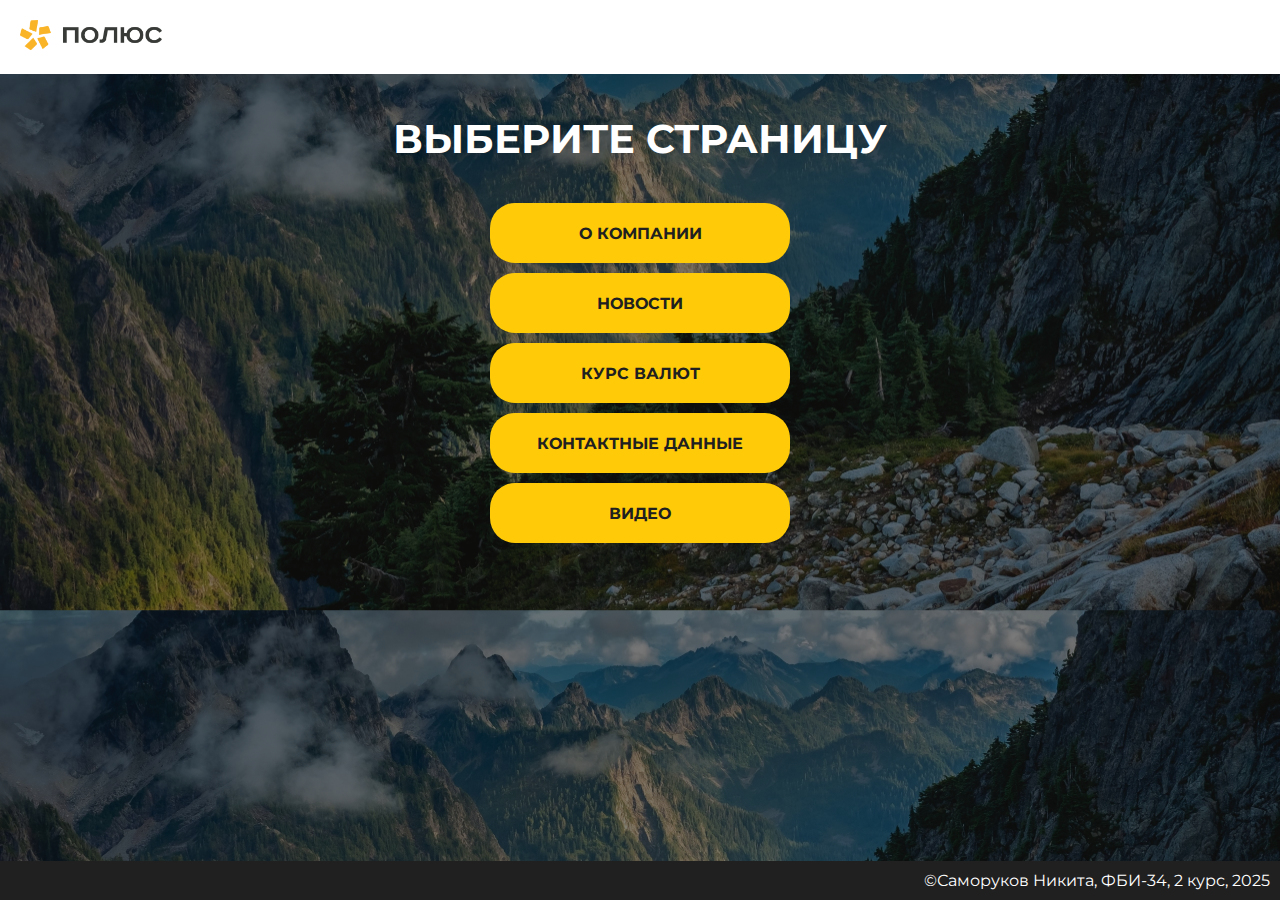
<file: index.html>
<!DOCTYPE html>
<html lang="ru">
<head>
    <meta charset="UTF-8">
    <meta name="viewport" content="width=device-width, initial-scale=1.0">
    <title>Полюс</title>
    <link rel="stylesheet" href="main.css">
    <link rel="icon" href="img/favicon.ico" type="image/x-icon">
    <link href="https://fonts.googleapis.com/css2?family=Montserrat:wght@400;500;700&display=swap" rel="stylesheet">
    <style>
        body {
            background-image: linear-gradient(rgba(0,0,0,0.5), rgba(0,0,0,0.5)), 
                                                                url(img/back1.jpg);
            background-size: cover;
        }
        h1 {
            color: rgb(255, 255, 255);
            text-align: center;
            font-weight: bold;
            text-transform: uppercase;
            font-size: 40px;
            margin: 40px 20%;
        }
        div.menu {
            border-radius: 10px;
            box-shadow: 1px, 1px, 1px, rgb(32,32,32);
            width: 400px;
            margin: 0 auto;
            transition: 1s 1s;
        }
        button {
            margin: 10px auto;
            height: 60px;
            width: 300px;
        }
        button:hover {
            transform: scale(1.15);
            transition: transform 0.6s ease;
        }
    </style>
</head>
<body>
    <header>
        <img src="img/logo.png" alt="Логотип" class="header-logo" onclick="window.location.href='index.html'">
    </header>
    <main>
        <h1>Выберите страницу</h1>

        <div class="menu"> 
                <button onclick="window.location.href='pages/about.html'">О компании</button>
                <button onclick="window.location.href='pages/news.html'">Новости</button>
                <button onclick="window.location.href='pages/exchange.html'">Курс валют</button>
                <button onclick="window.location.href='pages/contact_info.html'">Контактные данные</button>
                <button onclick="window.location.href='pages/video.html'">Видео</button>
        </div>
    </main>
    <footer>    
        &copy;Саморуков Никита, ФБИ-34, 2 курс, 2025
    </footer>
</body>
</html>
</file>
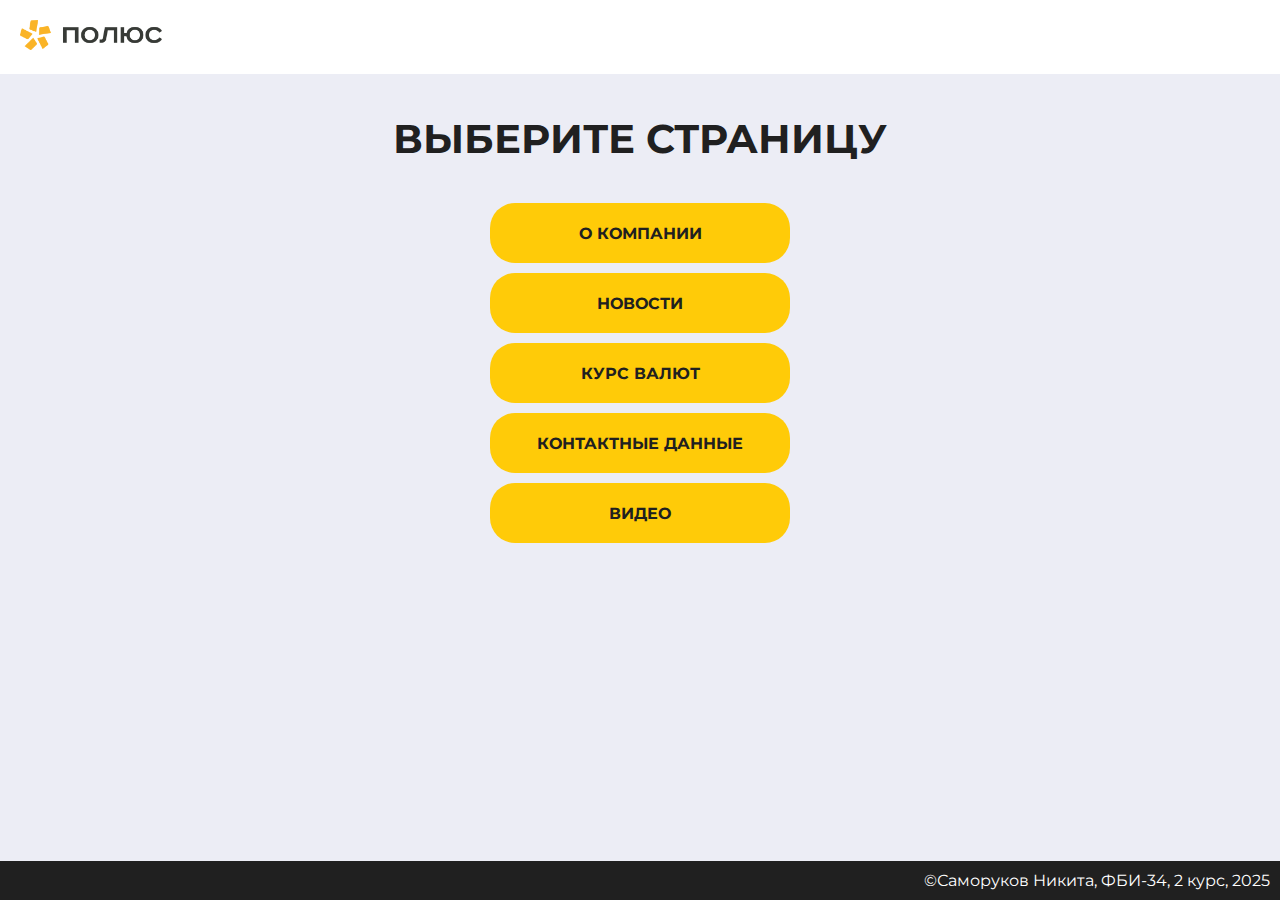
<file: main_menu.html>
<!DOCTYPE html>
<html lang="ru">
<head>
    <meta charset="UTF-8">
    <meta name="viewport" content="width=device-width, initial-scale=1.0">
    <title>Полюс</title>
    <link rel="stylesheet" href="main.css">
    <link rel="icon" href="img/favicon.ico" type="image/x-icon">
    <link href="https://fonts.googleapis.com/css2?family=Montserrat:wght@400;500;700&display=swap" rel="stylesheet">
    <style>
        h1 {
            color: rgb(32,32,32);
            text-align: center;
            font-weight: bold;
            text-transform: uppercase;
            font-size: 40px;
            margin: 40px 20%;
        }
        div.menu {
            border-radius: 10px;
            box-shadow: 1px, 1px, 1px, rgb(32,32,32);
            width: 400px;
            margin: 0 auto;
            transition: 1s 1s;
        }
        button {
            height: 60px;
            width: 300px;
        }
    </style>
</head>
<body>
    <header>
        <img src="img/logo.png" alt="Логотип" class="header-logo" onclick="window.location.href='main_menu.html'">
    </header>
    <main>
        <h1>Выберите страницу</h1>

        <div class="menu"> 
                <button onclick="window.location.href=''">О компании</button>
                <button onclick="window.location.href=''">Новости</button>
                <button onclick="window.location.href=''">Курс валют</button>
                <button onclick="window.location.href=''">Контактные данные</button>
                <button onclick="window.location.href=''">Видео</button>
        </div>
    </main>
    <footer>    
        &copy;Саморуков Никита, ФБИ-34, 2 курс, 2025
    </footer>
</body>
</html>
</file>
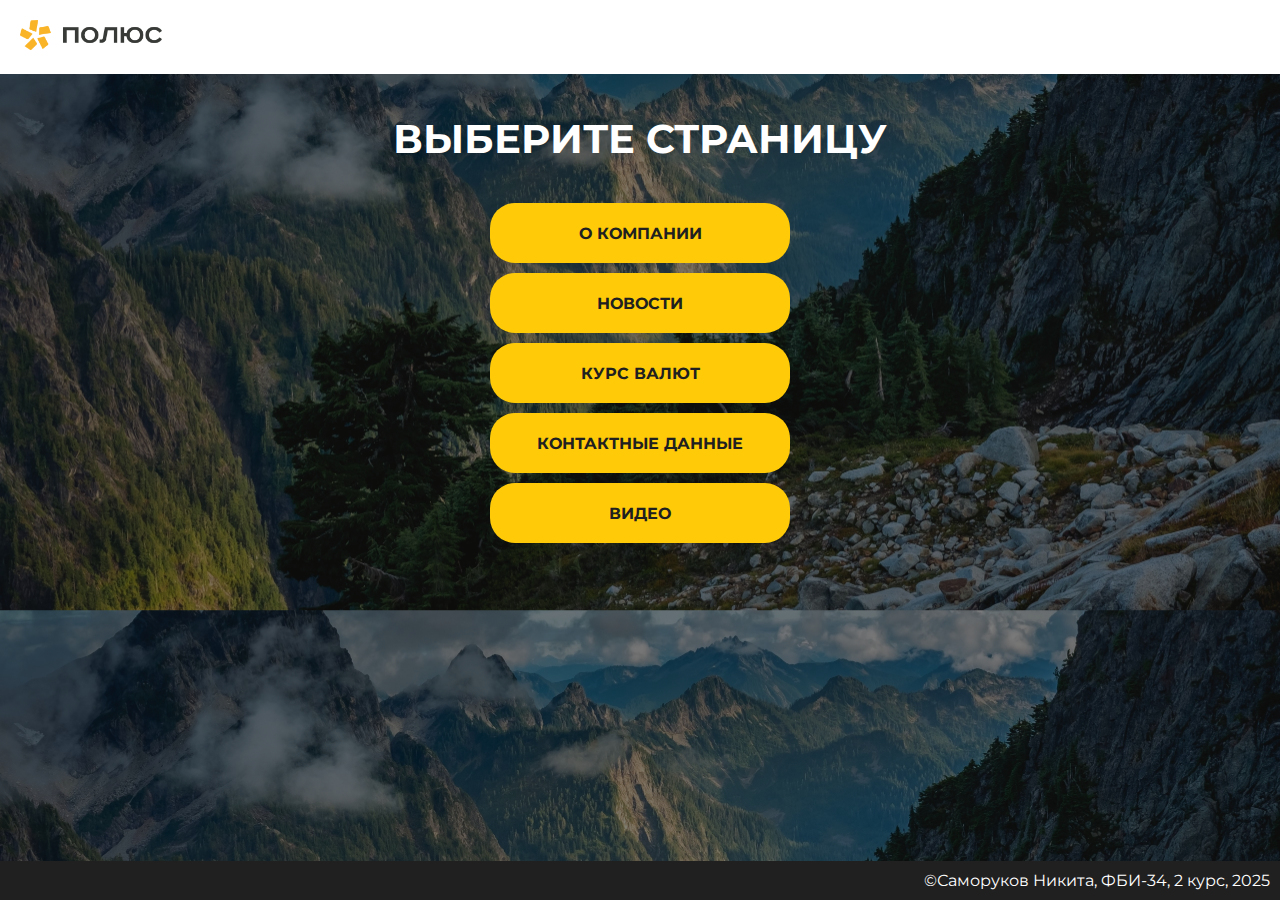
<file: menu.html>
<!DOCTYPE html>
<html lang="ru">
<head>
    <meta charset="UTF-8">
    <meta name="viewport" content="width=device-width, initial-scale=1.0">
    <title>Полюс</title>
    <link rel="stylesheet" href="../main.css">
    <link rel="icon" href="../img/favicon.ico" type="image/x-icon">
    <link href="https://fonts.googleapis.com/css2?family=Montserrat:wght@400;500;700&display=swap" rel="stylesheet">
    <style>
        body {
            background-image: linear-gradient(rgba(0,0,0,0.5), rgba(0,0,0,0.5)), 
                                                                url(../img/back1.jpg);
            background-size: cover;
        }
        h1 {
            color: rgb(255, 255, 255);
            text-align: center;
            font-weight: bold;
            text-transform: uppercase;
            font-size: 40px;
            margin: 40px 20%;
        }
        div.menu {
            border-radius: 10px;
            box-shadow: 1px, 1px, 1px, rgb(32,32,32);
            width: 400px;
            margin: 0 auto;
            transition: 1s 1s;
        }
        button {
            margin: 10px auto;
            height: 60px;
            width: 300px;
        }
        button:hover {
            transform: scale(1.15);
            transition: transform 0.6s ease;
        }
    </style>
</head>
<body>
    <header>
        <img src="../img/logo.png" alt="Логотип" class="header-logo" onclick="window.location.href='menu.html'">
    </header>
    <main>
        <h1>Выберите страницу</h1>

        <div class="menu"> 
                <button onclick="window.location.href='about.html'">О компании</button>
                <button onclick="window.location.href='news.html'">Новости</button>
                <button onclick="window.location.href='exchange.html'">Курс валют</button>
                <button onclick="window.location.href='contact_info.html'">Контактные данные</button>
                <button onclick="window.location.href='video.html'">Видео</button>
        </div>
    </main>
    <footer>    
        &copy;Саморуков Никита, ФБИ-34, 2 курс, 2025
    </footer>
</body>
</html>
</file>
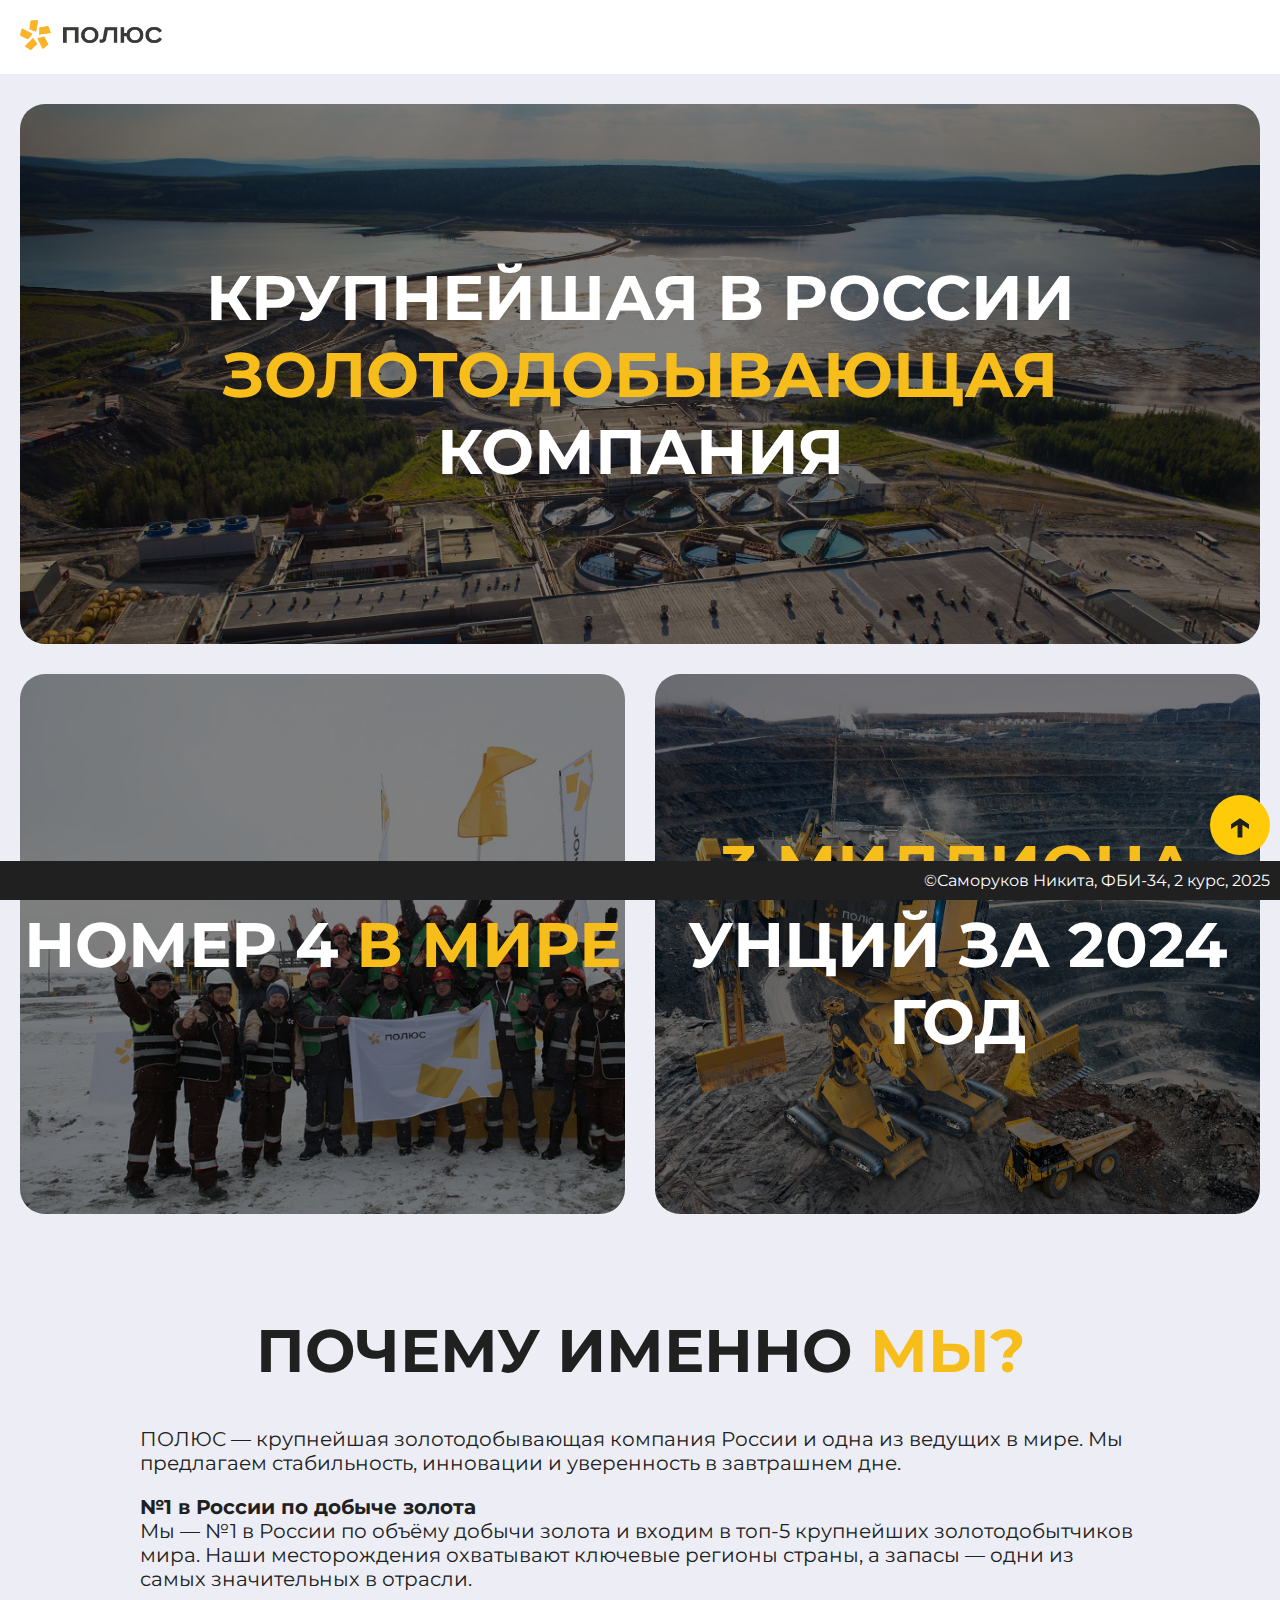
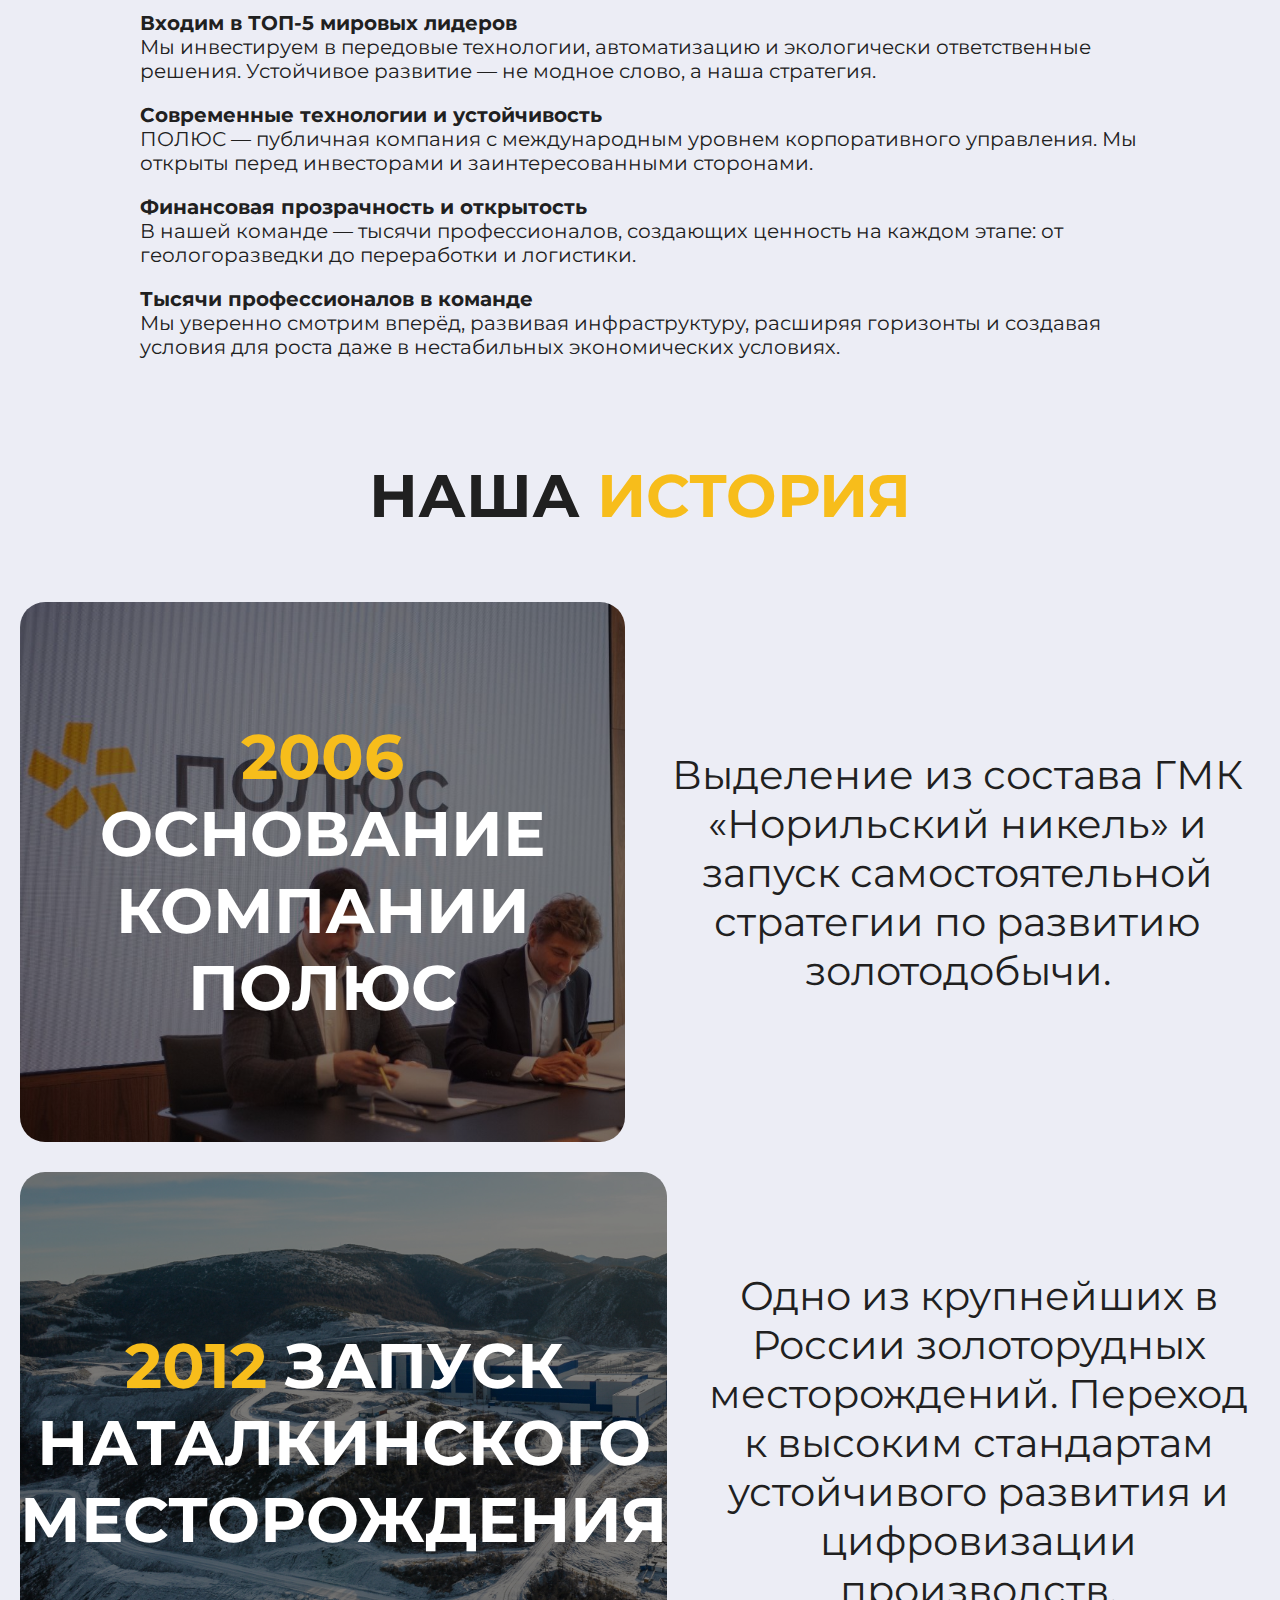
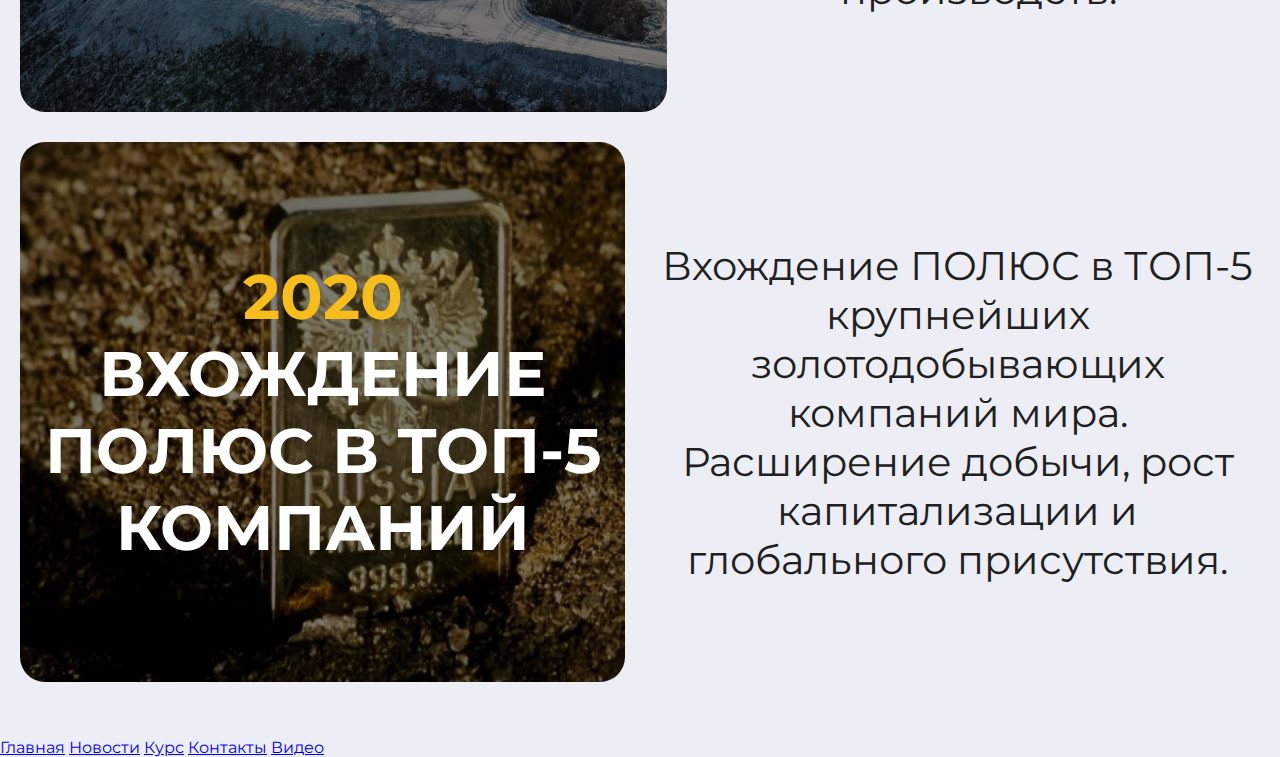
<file: pages/about.html>
<!DOCTYPE html>
<html lang="ru">
<head>
    <meta charset="UTF-8">
    <meta name="viewport" content="width=device-width, initial-scale=1.0">
    <title>Полюс</title>
    <link rel="stylesheet" href="../main.css">
    <link rel="icon" href="../img/favicon.ico" type="image/x-icon">
    <link href="https://fonts.googleapis.com/css2?family=Montserrat:wght@400;500;700&display=swap" rel="stylesheet">
    <style>
        h1 {
            color: rgb(32, 32, 32);
            text-align: center;
            font-weight: bold;
            text-transform: uppercase;
            font-size: 60px;
            margin: 40px auto;
        }
        .info {
            margin: 100px auto;
            font-size: 20px;
            width: 1000px;

        }
        .container {
            display: flex;
            gap: 30px;
        }
        .block {
            margin-top: 30px;
            width: 100%;
            height: 60vh;
            display: flex;
            text-align: center;
            align-items: center;
            justify-content: center;
            border-radius: 25px;
            color: rgb(255, 255, 255);
            font-size: 7vh;
            font-weight: bold;
            text-transform: uppercase;
            background-size: cover;
        }
        .text {
            margin-top: 30px;
            width: 100%;
            height: 60vh;
            display: flex;
            text-align: center;
            align-items: center;
            font-size: 40px;
        }
        #bl1 {
            background-image: linear-gradient(rgba(0,0,0,0.5), rgba(0,0,0,0.5)),
                                                        url('../img/block_1.jpg');
        }
        #bl2 {
            background-image: linear-gradient(rgba(0,0,0,0.5), rgba(0,0,0,0.5)),
                                                        url('../img/block_2.jpg');
        }
        #bl3 {
            background-image: linear-gradient(rgba(0,0,0,0.5), rgba(0,0,0,0.5)),
                                                        url('../img/block_3.jpg');
                                                        
        }
        #bl4 {
            background-image: linear-gradient(rgba(0,0,0,0.5), rgba(0,0,0,0.5)),
                                                        url('../img/block_4.jpg');
        }
        #bl5 {
            background-image: linear-gradient(rgba(0,0,0,0.5), rgba(0,0,0,0.5)),
                                                        url('../img/block_5.jpg');
                                                        
        }
        #bl6 {
            background-image: linear-gradient(rgba(0,0,0,0.5), rgba(0,0,0,0.5)),
                                                        url('../img/block_6.jpg');
                                                        
        }
        .highlight {
            color: rgb(247, 189, 27);
        }
        .block:hover {
            transform: scale(1.015);
            filter: brightness(1.1);
            transition: transform 0.3s ease, filter 0.3s ease;
        }
    </style>
</head>
<body>
    <header>
        <img src="../img/logo.png" alt="Логотип" class="header-logo" onclick="window.location.href='menu.html'">
    </header>
    <main>
        <p><a name="start"></a></p>

        <button class="to_start_btn" onclick="window.location.href='#start'">↑</button>

        <div class="block" id="bl1"><span>Крупнейшая в России <span class="highlight">золотодобывающая</span> компания</span></div>
    
    <div class="container">
        <div class="block" id="bl2"><span>Номер 4 <span class="highlight">в мире</span></span></div>
        <div class="block" id="bl3"><span><span class="highlight">3 миллиона</span> унций за 2024 год</span></div>
    </div>

    <div class="info">
        <h1>Почему именно <span class="highlight">мы?</span></h1>
            <p>ПОЛЮС — крупнейшая золотодобывающая компания России и одна из ведущих в мире. Мы предлагаем стабильность, инновации и уверенность в завтрашнем дне.</p>
            <p><strong>№1 в России по добыче золота</strong><br>
            Мы — №1 в России по объёму добычи золота и входим в топ-5 крупнейших золотодобытчиков мира. Наши месторождения охватывают ключевые регионы страны, а запасы — одни из самых значительных в отрасли.</p>

            <p><strong>Входим в ТОП-5 мировых лидеров</strong><br>
            Мы инвестируем в передовые технологии, автоматизацию и экологически ответственные решения. Устойчивое развитие — не модное слово, а наша стратегия.</p>

            <p><strong>Современные технологии и устойчивость</strong><br>
            ПОЛЮС — публичная компания с международным уровнем корпоративного управления. Мы открыты перед инвесторами и заинтересованными сторонами.</p>

            <p><strong>Финансовая прозрачность и открытость</strong><br>
            В нашей команде — тысячи профессионалов, создающих ценность на каждом этапе: от геологоразведки до переработки и логистики.</p>

            <p><strong>Тысячи профессионалов в команде</strong><br>
            Мы уверенно смотрим вперёд, развивая инфраструктуру, расширяя горизонты и создавая условия для роста даже в нестабильных экономических условиях.</p>
    </div>
    
    <h1>Наша<span class="highlight"> история</span></h1>
    <div class="container">
        <div class="block" id="bl4"><span><span class="highlight">2006</span> Основание компании ПОЛЮС</span></div>
        <div class="text"> Выделение из состава ГМК «Норильский никель» и
            запуск самостоятельной стратегии по развитию золотодобычи.</div>
    </div>
    <div class="container">
        <div class="block" id="bl5"><span><span class="highlight">2012</span> Запуск Наталкинского месторождения</span></div>
        <div class="text"> Одно из крупнейших в России золоторудных месторождений.
            Переход к высоким стандартам устойчивого развития и цифровизации производств.</div>
    </div>
    <div class="container">
        <div class="block" id="bl6"><span><span class="highlight">2020</span> Вхождение<br>ПОЛЮС в ТОП-5 компаний</span></div>
        <div class="text"> Вхождение ПОЛЮС в ТОП-5 крупнейших золотодобывающих компаний мира.
            Расширение добычи, рост капитализации и глобального присутствия.</div>
    </div>
    </main>
    <div class="bottom-menu">
        <a href="menu.html" title="Главная">Главная</a>
        <a href="news.html" title="Новости">Новости</a>
        <a href="exchange.html" title="Курс">Курс</a>
        <a href="contact_info.html" title="Контакты">Контакты</a>
        <a href="video.html" title="Видео">Видео</a>
    </div>
    <footer>
        &copy;Саморуков Никита, ФБИ-34, 2 курс, 2025
    </footer>
</body>
</html>
</file>
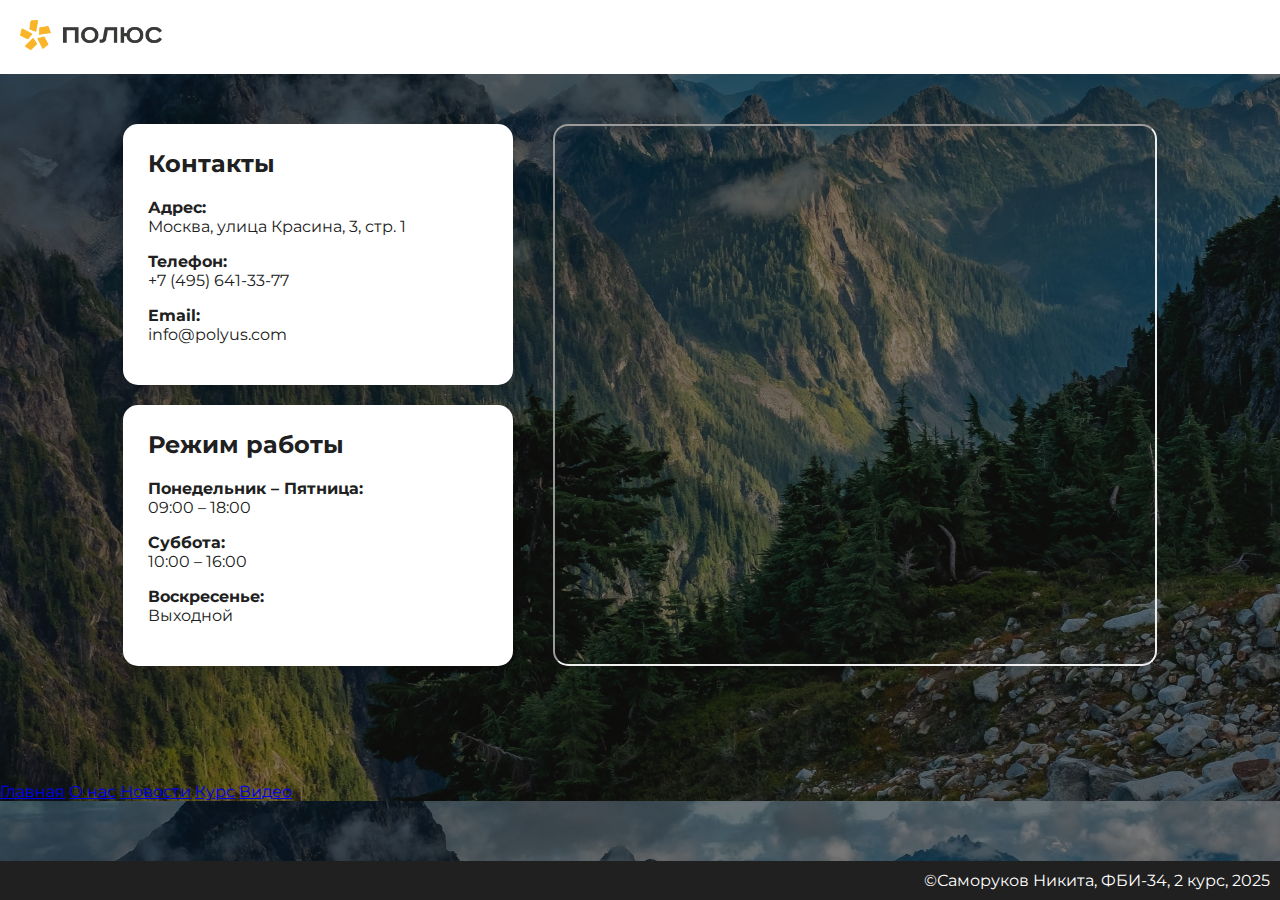
<file: pages/contact_info.html>
<!DOCTYPE html>
<html lang="ru">
<head>
    <meta charset="UTF-8">
    <meta name="viewport" content="width=device-width, initial-scale=1.0">
    <title>Полюс</title>
    <link rel="stylesheet" href="../main.css">
    <link rel="icon" href="../img/favicon.ico" type="image/x-icon">
    <link href="https://fonts.googleapis.com/css2?family=Montserrat:wght@400;500;700&display=swap" rel="stylesheet">
    <style>
        body {
            background-image: linear-gradient(rgba(0,0,0,0.5), rgba(0,0,0,0.5)), 
                                                                url(../img/back1.jpg);
            background-size: cover;
        }
        .container {
            display: flex;
            justify-content: center;
            align-items: flex-start;
            flex-wrap: wrap;
            gap: 40px;
            padding: 40px 20px;
        }

        .contact-card {
            background-color: rgb(255, 255, 255);
            border-radius: 15px;
            padding: 25px;
            margin-bottom: 20px;
            width: 340px;
            color: rgb(32, 32, 32);
            box-shadow: 0 4px 15px rgba(0,0,0,0.15);
            font-family: 'Montserrat', sans-serif;
        }

        .contact-card h2 {
            margin-top: 0;
            font-size: 24px;
        }

        .contact-card a {
            color: rgb(32, 32, 32);
            text-decoration: none;
        }

        .contact-card a:hover {
            color: rgb(247, 189, 27);
            text-decoration: underline;
        }

        .map iframe {
            border-radius: 15px;
            box-shadow: 0 4px 15px rgba(0,0,0,0.15);
            width: 600px;
            height: 538px;
        }

    </style>
</head>
<body>
    <header>
        <img src="../img/logo.png" alt="Логотип" class="header-logo" onclick="window.location.href='index.html'">
    </header>
    <main>
        <div class="container">
            <div>
                <div class="contact-card">
                    <h2>Контакты</h2>
                    <p><strong>Адрес:</strong><br>Москва, улица Красина, 3, стр. 1</p>
                    <p><strong>Телефон:</strong><br><a href="tel:+74956413377">+7 (495) 641-33-77</a></p>
                    <p><strong>Email:</strong><br><a href="mailto:info@polyus.com">info@polyus.com</a></p>
                </div>
                <div class="contact-card">
                    <h2>Режим работы</h2>
                    <p><strong>Понедельник – Пятница:</strong><br>09:00 – 18:00</p>
                    <p><strong>Суббота:</strong><br>10:00 – 16:00</p>
                    <p><strong>Воскресенье:</strong><br>Выходной</p>
                </div>
            </div>
            <div class ="map" style="position:relative;overflow:hidden;">
                <a href="https://yandex.ru/maps/org/polyus/108737066671/?utm_medium=mapframe&utm_source=maps" 
                    style="color:#eee;font-size:12px;position:absolute;top:0px;"></a>
                <a href="https://yandex.ru/maps/213/moscow/category/natural_resource_extraction/184106514/?utm_medium=mapframe&utm_source=maps"
                    style="color:#eee;font-size:12px;position:absolute;top:14px;"></a>
                <iframe src="https://yandex.ru/map-widget/v1/?ll=37.591806%2C55.765471&mode=search&oid=108737066671&ol=biz&sctx=ZAAAAAgBEAAaKAoSCWOYE7TJy0JAEb1WQndJ4ktAEhIJ%2FU6TGW8rjT8RKSFYVS%2B%2Fcz8iBgABAgMEBSgKOABA2q0HSAFqAnJ1nQHNzMw9oAEAqAEAvQGG%2FcnzwgEGr%2B3viZUDggIi0JPQu9Cw0LLQvdGL0Lkg0L7RhNC40YEg0J%2FQntCb0K7QoYoCAJICAJoCDGRlc2t0b3AtbWFwc7ACAQ%3D%3D&sll=37.591806%2C55.765471&sspn=0.018279%2C0.006189&text=%D0%93%D0%BB%D0%B0%D0%B2%D0%BD%D1%8B%D0%B9%20%D0%BE%D1%84%D0%B8%D1%81%20%D0%9F%D0%9E%D0%9B%D0%AE%D0%A1&z=15.99"></iframe>
            </div>
        </div>
    </main>
        <div class="bottom-menu">
            <a href="index.html" title="Главная">Главная</a>
            <a href="about.html" title="О нас">О нас</a>
            <a href="news.html" title="Новости">Новости</a>
            <a href="exchange.html" title="Курс">Курс</a>
            <a href="video.html" title="Видео">Видео</a>
        </div>
    <footer>    
        &copy;Саморуков Никита, ФБИ-34, 2 курс, 2025
    </footer>
</body>
</html>
</file>
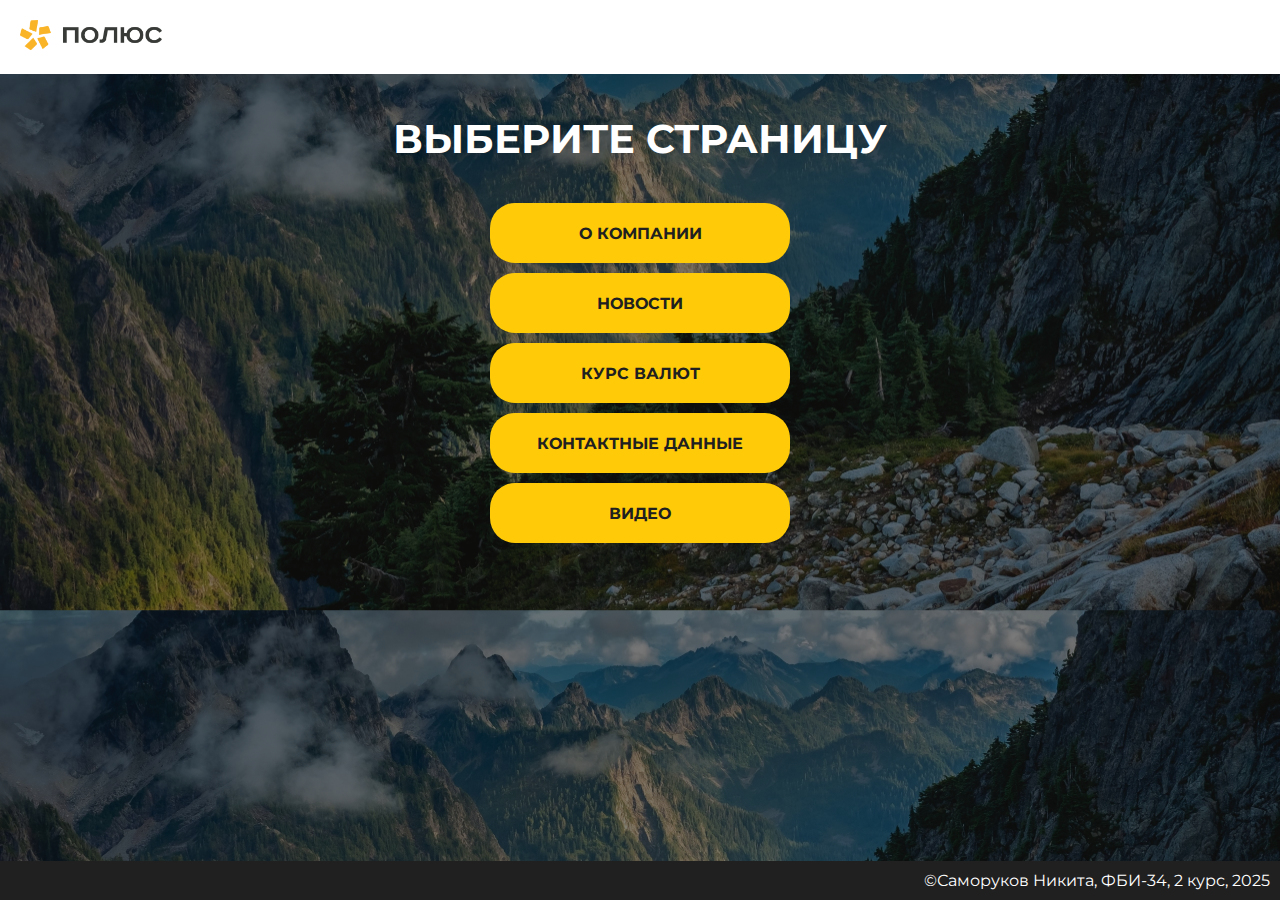
<file: pages/menu.html>
<!DOCTYPE html>
<html lang="ru">
<head>
    <meta charset="UTF-8">
    <meta name="viewport" content="width=device-width, initial-scale=1.0">
    <title>Полюс</title>
    <link rel="stylesheet" href="../main.css">
    <link rel="icon" href="../img/favicon.ico" type="image/x-icon">
    <link href="https://fonts.googleapis.com/css2?family=Montserrat:wght@400;500;700&display=swap" rel="stylesheet">
    <style>
        body {
            background-image: linear-gradient(rgba(0,0,0,0.5), rgba(0,0,0,0.5)), 
                                                                url(../img/back1.jpg);
            background-size: cover;
        }
        h1 {
            color: rgb(255, 255, 255);
            text-align: center;
            font-weight: bold;
            text-transform: uppercase;
            font-size: 40px;
            margin: 40px 20%;
        }
        div.menu {
            border-radius: 10px;
            box-shadow: 1px, 1px, 1px, rgb(32,32,32);
            width: 400px;
            margin: 0 auto;
            transition: 1s 1s;
        }
        button {
            margin: 10px auto;
            height: 60px;
            width: 300px;
        }
        button:hover {
            transform: scale(1.15);
            transition: transform 0.6s ease;
        }
    </style>
</head>
<body>
    <header>
        <img src="../img/logo.png" alt="Логотип" class="header-logo" onclick="window.location.href='menu.html'">
    </header>
    <main>
        <h1>Выберите страницу</h1>

        <div class="menu"> 
                <button onclick="window.location.href='about.html'">О компании</button>
                <button onclick="window.location.href='news.html'">Новости</button>
                <button onclick="window.location.href='exchange.html'">Курс валют</button>
                <button onclick="window.location.href=''">Контактные данные</button>
                <button onclick="window.location.href=''">Видео</button>
        </div>
    </main>
    <footer>    
        &copy;Саморуков Никита, ФБИ-34, 2 курс, 2025
    </footer>
</body>
</html>
</file>
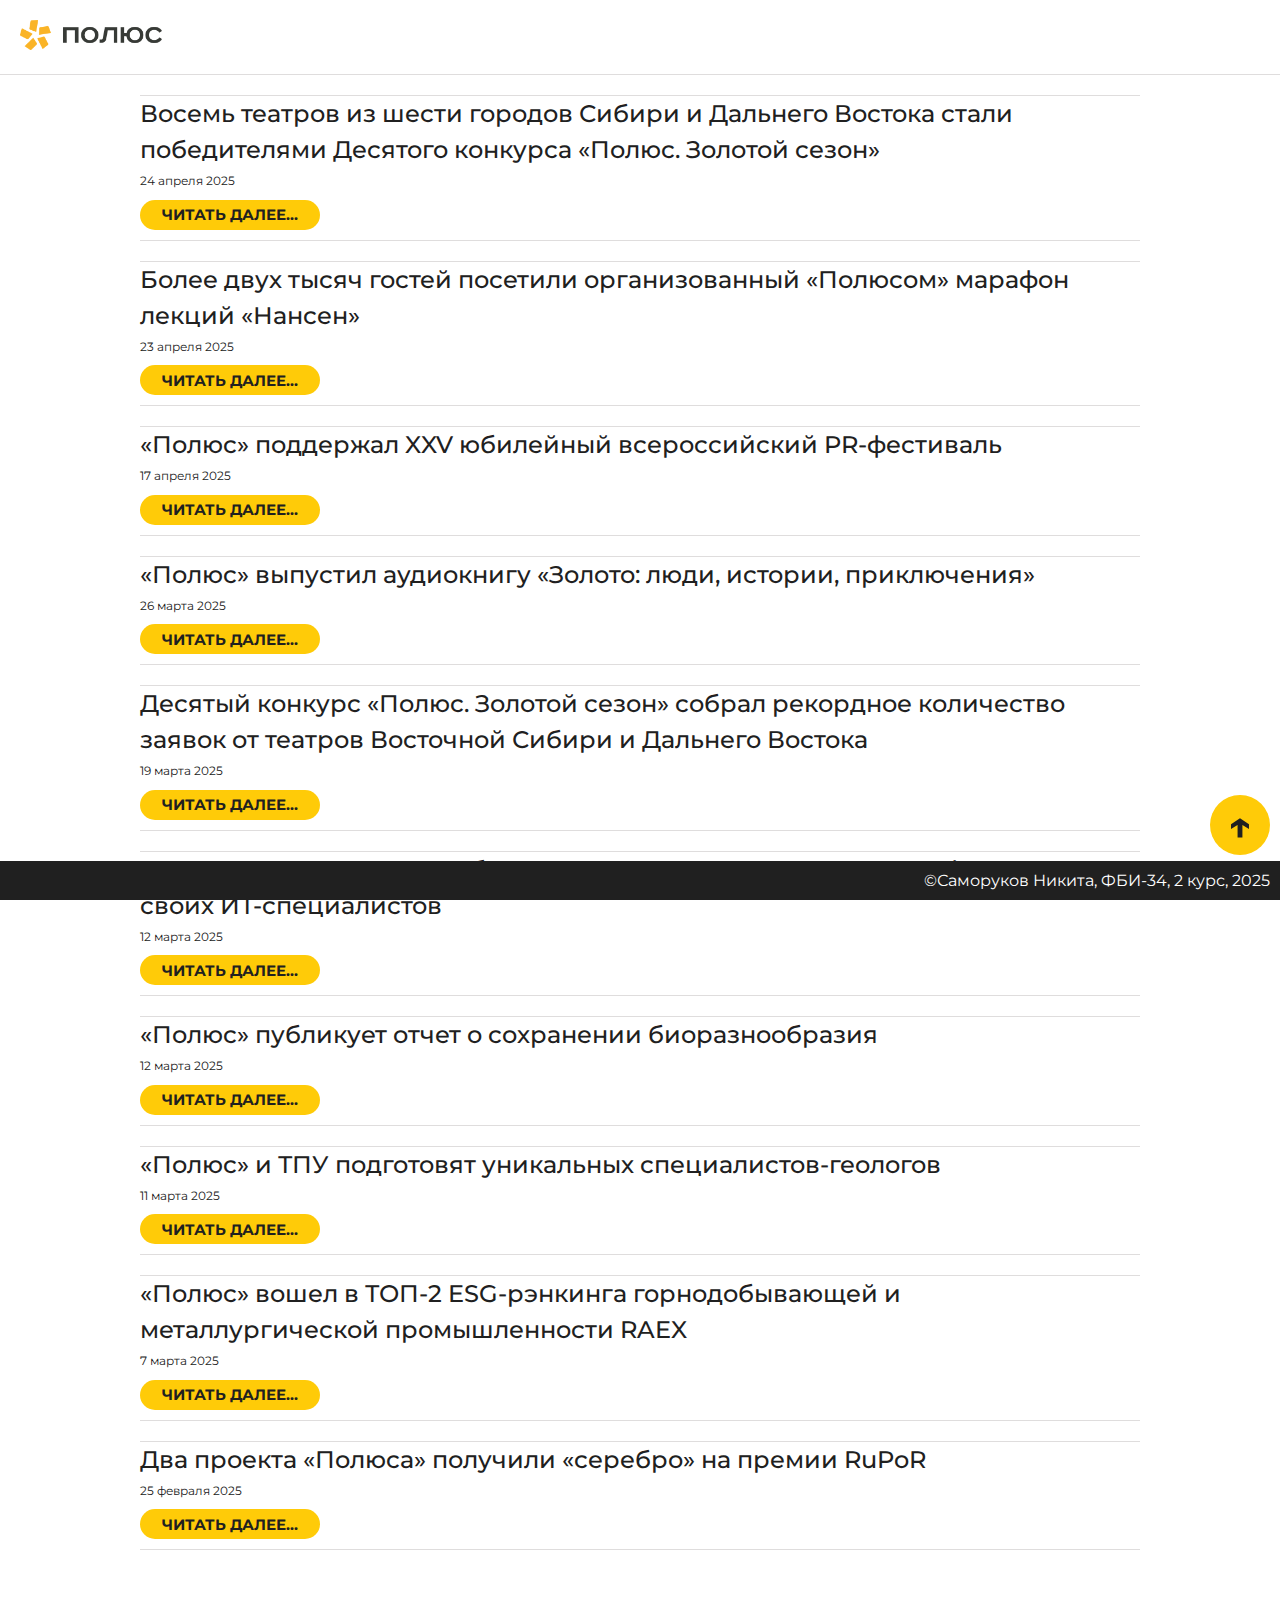
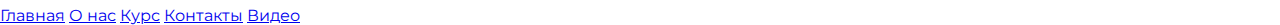
<file: pages/news.html>
<!DOCTYPE html>
<html lang="ru">
<head>
    <meta charset="UTF-8">
    <meta name="viewport" content="width=device-width, initial-scale=1.0">
    <title>Полюс</title>
    <link rel="stylesheet" href="../main.css">
    <link rel="icon" href="../img/favicon.ico" type="image/x-icon">
    <link href="https://fonts.googleapis.com/css2?family=Montserrat:wght@400;500;700&display=swap" rel="stylesheet">
    <style>
        body {
            background-color: rgb(255, 255, 255);
        }
        header {
            border-width: 0 0 1px;
            border-style: solid;
            border-color: rgb(223, 221, 221);
        }
        button {
            width: 180px;
            height: 30px;
            margin: 10px 0 10px 0;
            font-size: 15px;
        }
        .news {
            width: 1000px;
            height: auto;
            margin: 20px auto;
            background-color: rgb(255, 255, 255);
            border-width: 1px 0;
            border-style: solid;
            border-color: rgb(223, 221, 221);
        }
        .title {
            font-size: 24px;
            font-weight: 500;
            line-height: 36px;
        }
        .hidden_title {
            margin-top: 10px;
            display: none;
        }
        .date {
            margin-top: 5px;
            font-size: 12px;
            font-weight: 400;
            line-height: 16.5px;
        }
    </style>
    <script>
        let tapped = [];
        function read_more (i) {
            let block = document.getElementsByClassName('news')

            if (tapped[i] === undefined) tapped[i] = false;

            if (tapped[i] === true){
                block[i].children[1].style.display = 'none';
                block[i].children[3].innerText = 'Читать далее...';
                tapped[i] = false;
            }
            else {
                block[i].children[1].style.display = 'block';
                block[i].children[3].innerText = 'Скрыть';
                tapped[i] = true;
            }
        }
            
    </script>
</head>
<body>
    <header>
        <img src="../img/logo.png" alt="Логотип" class="header-logo" onclick="window.location.href='menu.html'">
    </header>
    <main>
        <p><a name="start"></a></p>
        <button class="to_start_btn" onclick="window.location.href='#start'">↑</button>
        
        <div class="news">
            <div class="title">
                Восемь театров из шести городов Сибири и Дальнего Востока
                стали победителями Десятого конкурса «Полюс. Золотой сезон»
            </div>
            <div class="hidden_title">
                <p>
                    Объявлены итоги Десятого театрального конкурса<br>
                    «Полюс. Золотой сезон».<br>
                    По решению экспертного жюри в шорт-лист вошли постановки<br>
                    восьми театров из Сибири и Дальнего Востока.
                </p>

                <p>
                    Оценку спектаклей взяли на себя члены экспертного совета<br>
                    фестиваля «Территория. Иркутск» — ведущие деятели<br>
                    российского театрального и современного искусства,<br>
                    проводники новейших культурных инициатив:
                </p>

                <p>
                    Театральный критик, театровед, заместитель руководителя<br>
                    службы внешних коммуникаций и развития Электротеатра Станиславский —<br>
                    Кристина Матвиенко;<br><br>

                    Театровед, театральный критик, преподаватель кафедры<br>
                    истории зарубежного театра ГИТИСа — Анастасия Паукер;<br><br>

                    Театровед, кандидат исторических наук, доцент кафедры<br>
                    режиссуры и мастерства актера Хабаровского института культуры,<br>
                    эксперт и член жюри фестивалей «Золотая Маска»,<br>
                    «НовоСибирский транзит» и других театральных форумов —<br>
                    Анна Шавгарова.
                </p>
            </div>
            <div class="date">
                24 апреля 2025
            </div>
            <button onclick="read_more(0)">Читать далее...</button>
        </div>
        <div class="news"><div class="title">
                Более двух тысяч гостей посетили организованный «Полюсом» марафон лекций «Нансен»
            </div>
             <div class="hidden_title">
                <p>
                    19 и 20 апреля в Красноярске в третий раз прошел фестиваль лекций и кофе<br>
                    «Нансен», организованный «Полюсом» вместе с медиагруппой «Прима».
                </p>

                <p>
                    Мероприятие объединило больше двух тысяч слушателей и десятки спикеров.<br>
                    Свои лекции, в том числе, прочитали научный журналист Алексей Водовозов,<br>
                    сомнолог Роман Бузунов, директор Музея русского импрессионизма Юлия Петрова,<br>
                    археолог Василий Новиков. Актер театра и кино Сергей Чонишвили<br>
                    выступил с публичным интервью и читкой произведения Варлама Шаламова.
                </p>
            </div>
            <div class="date">
                23 апреля 2025
            </div>
            <button onclick="read_more(1)">Читать далее...</button>
        </div>
        <div class="news"><div class="title">
                «Полюс» поддержал XXV юбилейный всероссийский PR-фестиваль
            </div>
             <div class="hidden_title">
                  <p>
                    В начале апреля в Санкт-Петербургском государственном электротехническом университете «ЛЭТИ»<br>
                    прошел XXV Всероссийский фестиваль LETI Communication Experts Festival 2025<br>
                    «PR — профессия третьего тысячелетия».
                </p>

                <p>
                    Уже на протяжении четверти века фестиваль является универсальной площадкой<br>
                    для развития творческого мышления, профориентации, воспитания гражданской позиции<br>
                    и социальной ответственности в профессии.
                </p>

                <p>
                    Ключевая идея: будущее коммуникаций — не в слепом доверии алгоритмам,<br>
                    а в гармонии цифровых инструментов и человеческой индивидуальности.
                </p>

                <p>
                    Фестиваль организуют сами студенты при поддержке партнеров,<br>
                    что делает его по-настоящему живым и актуальным.
                    В этом году приехали 29 команд из 11 регионов России.
                </p>

                <p>
                    «Полюс» стал генеральным партнером фестиваля<br>
                    и выбрал лучшее решение кейса по привлечению персонала.
                </p>
            </div>
            <div class="date">
                17 апреля 2025
            </div>
            <button onclick="read_more(2)">Читать далее...</button>
        </div>
        <div class="news"><div class="title">
                «Полюс» выпустил аудиокнигу «Золото: люди, истории, приключения»
            </div>
             <div class="hidden_title">
                <p>
                    Золотодобывающая компания «Полюс» представила аудиокнигу<br>
                    «Золото: люди, истории, приключения» — увлекательное путешествие в мир<br>
                    драгоценного металла, рассказ о его роли в развитии цивилизации,<br>
                    значимости и влиянии на судьбы.
                </p>

                <p>
                    Книга состоит из 25 глав, каждая из которых посвящена самым удивительным<br>
                    и важным событиям, связанным с золотом.
                </p>

                <p>
                    Прослушать аудиокнигу можно в приложении сервиса МТС «Строки».
                </p>
            </div>
            <div class="date">
                26 марта 2025
            </div>
            <button onclick="read_more(3)">Читать далее...</button>
        </div>
        <div class="news"><div class="title">
                Десятый конкурс «Полюс. Золотой сезон» собрал рекордное количество заявок
                от театров Восточной Сибири и Дальнего Востока
            </div>
             <div class="hidden_title">
                 <p>
                    На победу в десятом юбилейном конкурсе «Полюс. Золотой сезон» претендуют<br>
                    70 спектаклей 63 профессиональных театров, молодёжных творческих объединений<br>
                    и любительских трупп из регионов присутствия золотодобывающей компании «Полюс»:<br>
                    Красноярского и Хабаровского краев, Республики Саха (Якутия), Иркутской<br>
                    и Магаданской областей.
                </p>

                <p>
                    Конкурс проходит при поддержке Фонда развития культуры и современного искусства «Территория».<br>
                    Прием заявок завершился 17 марта. Среди представленных работ — оригинальные прочтения<br>
                    русской и зарубежной классики, спектакли на актуальные для современности темы.
                </p>

                <p>
                    Прием заявок на Десятый конкурс «Полюс. Золотой сезон» стартовал 15 января.<br>
                    До 17 марта претенденты присылали видеозаписи своих спектаклей для взрослой аудитории,<br>
                    анкеты с описанием социальной миссии коллектива и расчет стоимости поездки театра<br>
                    на Фестиваль современного искусства «Территория. Иркутск», который пройдет<br>
                    с 5 по 11 июня 2025 года.
                </p>

                <p>
                    Поездка на Фестиваль станет наградой для театров, отобранных в шорт-лист конкурса.<br>
                    Решение о включении в шорт-лист примет авторитетное жюри.
                </p>
            </div>
            <div class="date">
                19 марта 2025
            </div>
            <button onclick="read_more(4)">Читать далее...</button>
        </div>
        <div class="news"><div class="title">
                «IT Перезагрузка: миссия будущего»: «Полюс» организовал конференцию для своих ИТ-специалистов
            </div>
             <div class="hidden_title">
                 <p>
                    В Москве прошла конференция «IT Перезагрузка: миссия будущего»,<br>
                    организованная «Полюсом» для своих ведущих ИТ-специалистов.
                    Более 100 профильных управленцев из регионов присутствия обсудили<br>
                    ключевые тренды цифровой трансформации, внедрение искусственного интеллекта,<br>
                    автоматизацию производственных процессов и стратегии импортозамещения.
                </p>

                <p>
                    Помимо выступлений спикеров, программа включала панельную дискуссию<br>
                    о технологических вызовах отрасли, а также форсайт-сессию, в ходе которой<br>
                    участники работали в тематических группах, создавая концепции инновационных решений<br>
                    для будущего компании.
                </p>

                <p>
                    Открывая конференцию, генеральный директор «Полюс Диджитал» Валерий Тихомиров<br>
                    отметил, что сегодня, в условиях стремительно меняющего мира, трансформируются<br>
                    и подходы в управлении, ландшафт современных бизнес-процессов, размываются границы<br>
                    между производством и «цифрой». В новой реальности успешными становятся компании,<br>
                    которые могут эффективно объединять знания в области производства и ИТ-компетенции.
                </p>
            </div>
            <div class="date">
                12 марта 2025
            </div>
            <button onclick="read_more(5)">Читать далее...</button>
        </div>
        <div class="news"><div class="title">
                «Полюс» публикует отчет о сохранении биоразнообразия
            </div>
             <div class="hidden_title">
                 <p>
                    Сегодня «Полюс» опубликовал первый отчет о сохранении биологического разнообразия.<br>
                    Документ отражает системный подход компании к сохранению и восстановлению живой природы<br>
                    в Красноярском крае, Иркутской области, Республике Саха (Якутия), Хабаровском крае<br>
                    и Магаданской области. Отчет охватывает период с 2021 по 2024 год,<br>
                    а также учитывает значимые события за этими временными рамками.
                </p>

                <p>
                    Публикация отчета о сохранении биоразнообразия продолжает практику «Полюса»<br>
                    по выпуску специализированных тематических отчетов. Этот шаг подчеркивает открытость компании<br>
                    и ее стремление к сохранению природного наследия для будущих поколений.
                </p>
            </div>
            <div class="date">
                12 марта 2025
            </div>
            <button onclick="read_more(6)">Читать далее...</button>
        </div>
        <div class="news"><div class="title">
                «Полюс» и ТПУ подготовят уникальных специалистов-геологов
            </div>
             <div class="hidden_title">
                 <p>
                    «Полюс» и Томский политехнический университет запустили корпоративную программу<br>
                    обучения студентов «Эксплуатационная геология», нацеленную на подготовку уникальных<br>
                    специалистов для золотодобывающей отрасли России.
                </p>

                <p>
                    В первый набор вошли 15 студентов четвертого курса Инженерной школы природных ресурсов ТПУ,<br>
                    учащиеся по направлению «Прикладная геология» и прошедшие предварительный отбор.<br>
                    Участники проекта торжественно подписали соглашения с компанией и приступили к занятиям.
                </p>
            </div>
            <div class="date">
                11 марта 2025
            </div>
            <button onclick="read_more(7)">Читать далее...</button>
        </div>
        <div class="news"><div class="title">
                «Полюс» вошел в ТОП-2 ESG-рэнкинга горнодобывающей и металлургической промышленности RAEX
            </div>
             <div class="hidden_title">
                 <p>
                    Аналитическое агентство RAEX опубликовало ESG-рэнкинг горнодобывающей<br>
                    и металлургической промышленности. «Полюс» с итоговым баллом 92,44<br>
                    занял в нем второе место.
                </p>

                <p>
                    Рэнкинг оценивал качество отражения принципов ESG (экология, социальная ответственность, управление)<br>
                    в отчетности, стратегических и регламентирующих документах, а также их практическую реализацию<br>
                    в 21 компании отрасли. Исследование проводилось на основе 23 универсальных<br>
                    и одного уникального показателя.
                </p>

                <p>
                    Исследование показало, что предприятия горнодобывающей и металлургической отрасли<br>
                    демонстрируют лидирующие позиции по компоненте «Экология», особенно в вопросах оценки<br>
                    и управления экологическими рисками, водопользования и сохранения биоразнообразия.<br>
                    Так, агентство отметило разработанный «Полюсом» стандарт «Сохранение биологического разнообразия»<br>
                    и проводимые мероприятия.
                </p>
            </div>
            <div class="date">
                7 марта 2025
            </div>
            <button onclick="read_more(8)">Читать далее...</button>
        </div>
        <div class="news"><div class="title">
                Два проекта «Полюса» получили «серебро» на премии RuPoR
            </div>
             <div class="hidden_title">
                  <p>
                    21–22 февраля в Воронеже состоялся финал юбилейной XX премии<br>
                    в области общественных связей RuPoR, в рамках которой были отмечены<br>
                    сразу два проекта «Полюса».
                </p>

                <p>
                    Серия подкастов «Женское это дело» и выставка «Сны Сибири», реализованная<br>
                    с Фондом развития науки и культуры «Таволга», получили «серебро»<br>
                    в номинациях «Коммуникации времени перемен» и «Культурно-просветительские проекты» соответственно.
                </p>

                <p>
                    Премия RuPoR вручается с 2005 года, за время существования ее участниками<br>
                    становились проекты из 72 городов России. В этот раз на премию была подана<br>
                    151 заявка из 22 регионов. По результатам экспертной оценки в двух этапах<br>
                    лауреатами RuPoR стали 64 проекта.
                </p>
            </div>
            <div class="date">
                25 февраля 2025
            </div>
            <button onclick="read_more(9)">Читать далее...</button>
        </div>
    </main>
    <div class="bottom-menu">
        <a href="menu.html" title="Главная">Главная</a>
        <a href="about.html" title="О нас">О нас</a>
        <a href="exchange.html" title="Курс">Курс</a>
        <a href="contact_info.html" title="Контакты">Контакты</a>
        <a href="video.html" title="Видео">Видео</a>
    </div>
    <footer>
        &copy;Саморуков Никита, ФБИ-34, 2 курс, 2025
    </footer>
</body>
</html>
</file>
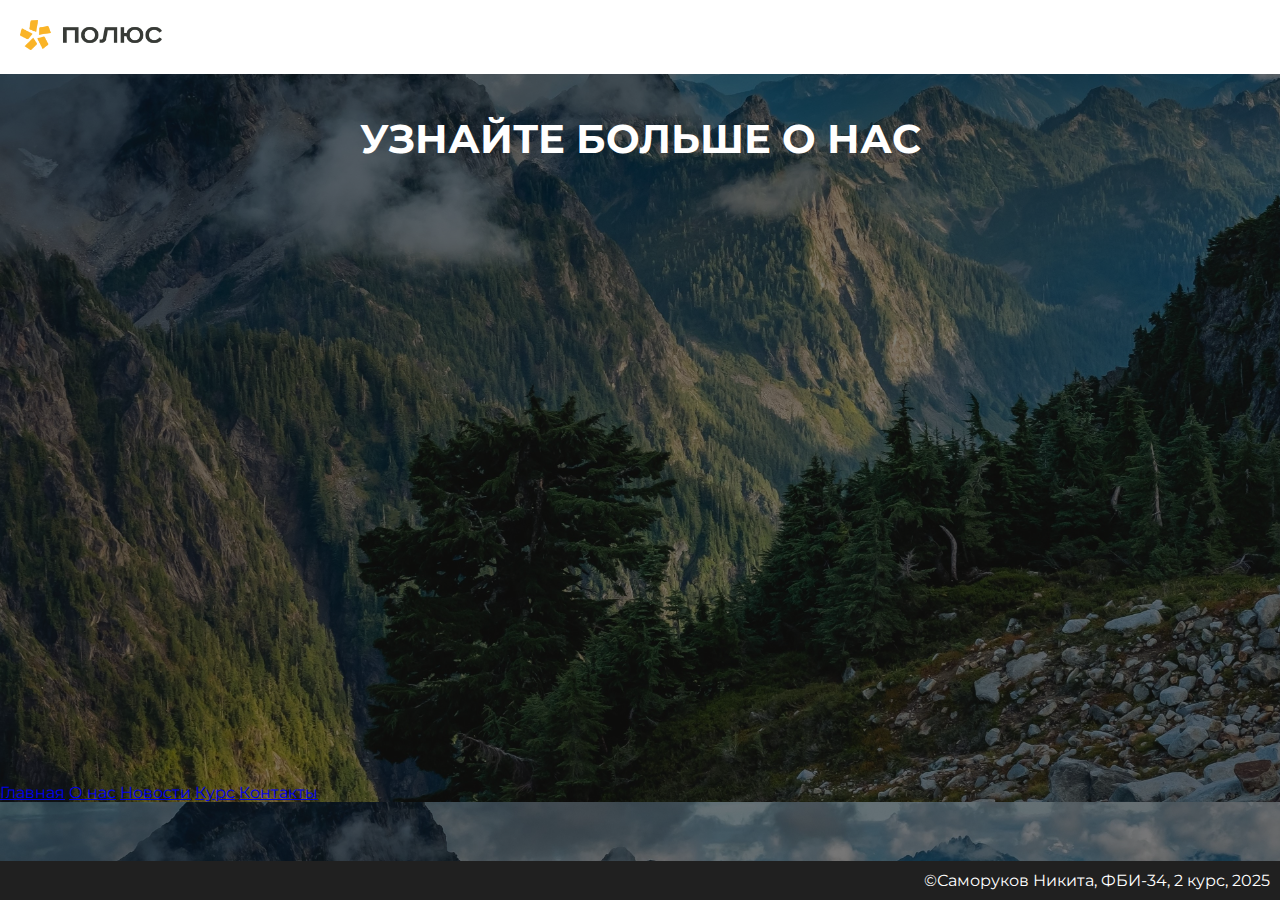
<file: pages/video.html>
<!DOCTYPE html>
<html lang="ru">
<head>
    <meta charset="UTF-8">
    <meta name="viewport" content="width=device-width, initial-scale=1.0">
    <title>Полюс</title>
    <link rel="stylesheet" href="../main.css">
    <link rel="icon" href="../img/favicon.ico" type="image/x-icon">
    <link href="https://fonts.googleapis.com/css2?family=Montserrat:wght@400;500;700&display=swap" rel="stylesheet">
    <style>
        body {
            background-image: linear-gradient(rgba(0,0,0,0.5), rgba(0,0,0,0.5)), 
                                                                url(../img/back1.jpg);
            background-size: cover;
        }
        h1 {
            color: rgb(255, 255, 255);
            text-align: center;
            font-weight: bold;
            text-transform: uppercase;
            font-size: 40px;
            margin: 40px 20%;
        }
        iframe {
            display: flex;
            justify-content: center;
            align-items: center;
            margin: 30px auto;
            margin-bottom: 80px;
        }

    </style>
</head>
<body>
    <header>
        <img src="../img/logo.png" alt="Логотип" class="header-logo" onclick="window.location.href='../index.html'">
    </header>
    <main>
        <h1>УЗНАЙТЕ БОЛЬШЕ О НАС</h1>
        <iframe 
            width="900" 
            height="500" 
            src="https://rutube.ru/play/embed/6c943136e2918d1b1a2bfe85a8b798f3" 
            frameborder="0" 
            allowfullscreen>
        </iframe>
    </main>
        <div class="bottom-menu">
            <a href="../index.html" title="Главная">Главная</a>
            <a href="about.html" title="О нас">О нас</a>
            <a href="news.html" title="Новости">Новости</a>
            <a href="exchange.html" title="Курс">Курс</a>
            <a href="contact_info.html" title="Контакты">Контакты</a>
        </div>
    <footer>    
        &copy;Саморуков Никита, ФБИ-34, 2 курс, 2025
    </footer>
</body>
</html>
</file>
<file: main.css>
body {
    color: rgb(32, 32, 32);
    font-family: 'Montserrat';
    margin: 0px;
    background-color:rgb(236, 237, 245);
}
main {
    margin: 10px 20px 56px;
}
header {
    background-color: rgb(255, 255, 255);
    color: rgb(32, 32, 32);
    padding: 10px;
    font-size: 16px;
    text-align: left;
}
.header-logo {
    height: 30px;
    padding: 10px;
    cursor: pointer;
}
footer {
    background-color: rgb(32, 32, 32);
    color: rgb(255, 255, 255);
    padding: 10px;
    width: 100%;
    font-size: 16px;
    text-align: right;
    position: fixed;
    bottom: 0;
    right: 0;
}
button {
    display: block;
    margin: 10px auto;
    border: none;
    border-radius: 25px;
    background-color: rgb(255, 203, 8);
    color: rgb(32, 32, 32);
    font-family: 'Montserrat';
    font-size: 16px;
    font-weight: bold;
    text-transform: uppercase;
    text-decoration: none;
    cursor: pointer;
    transition: 0.2s;

}
.to_start_btn {
    height: 60px;
    width: 60px;
    border-radius: 50px;
    position: fixed;
    bottom: 35px;
    right: 10px;
    font-size: 40px;
    text-align: center;
    line-height: 40px;
    z-index: 1000;
}
button:hover{
    background-color: rgb(247, 189, 27);
    transition: 0.2s;
}
</file>
